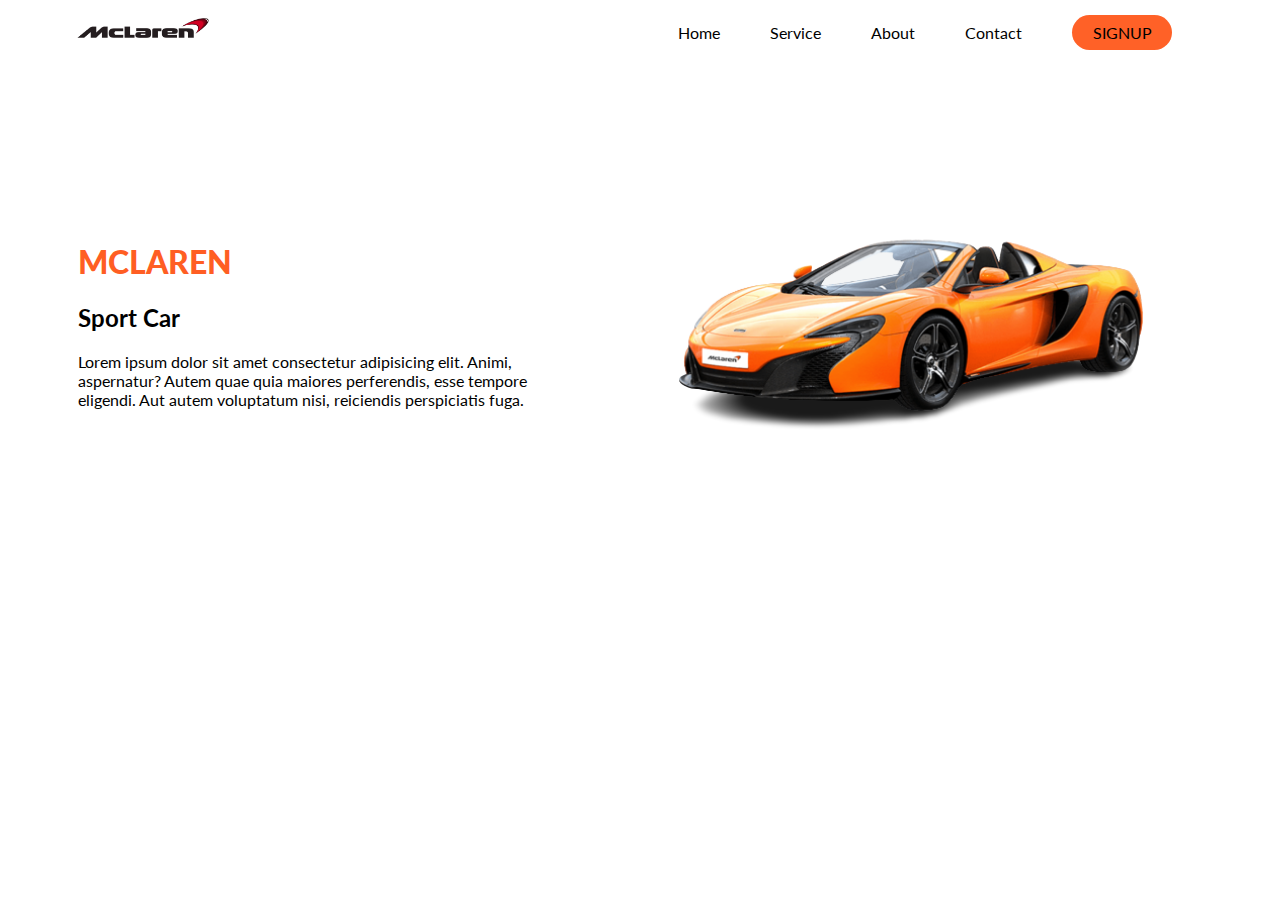
<file: index.html>
<!DOCTYPE html>
<html lang="en">
<head>
    <meta charset="UTF-8">
    <meta http-equiv="X-UA-Compatible" content="IE=edge">
    <meta name="viewport" content="width=device-width, initial-scale=1.0">
    <title>Flex Project</title>
    <link rel="stylesheet" href="flexproject1.css">
 
</head>
<body>
    <div class="container1">
        <div class="box1">
            <img src="gallery/mclaren.png" alt="logo" width="170px" height="100px">
        </div>
        <div class="box2">
            <div class="nav">
                <div class="ml">Home</div>
                <div class="ml">Service</div>
                <div class="ml">About</div>
                <div class="ml">Contact</div>
                <div class="signup"><a href="#">SIGNUP</a></div>
            </div>
        </div>
    </div>
    <div class="container2">
        <div class="box3">
            <h1>MCLAREN</h1>
            <h2>Sport Car</h2>
            <p>Lorem ipsum dolor sit amet consectetur adipisicing elit. Animi, aspernatur? Autem quae quia maiores perferendis, esse tempore eligendi. Aut autem voluptatum nisi, reiciendis perspiciatis fuga.
            </p>
        </div>
        <div class="box4">
            <img src="gallery/mclaren (2).png" alt="logo" width="500px" height="500px">
        </div>
    </div>
</body>
</html>
</file>
<file: flexproject1.css>
@import url('https://fonts.googleapis.com/css2?family=Lato&display=swap');
body {
    font-family: 'Lato', sans-serif;
}
.container1 {
    display: flex;
}
.container2 {
    display: flex;
}
.box1 {
    margin-left: 50px;
    margin-top: -30px;
}
.box2 {
    margin-left: 400px;
    margin-top: 15px;
    width: 550px;
}
.nav {
    display: flex;
}
.ml {
    margin-left: 50px;
}
.box3 {
    width: 50%;
    height: 200px;
    margin-top: 140px;
}
.box4 {
    margin-left: 20px;
    height: 400px;
}
.signup {
    background-color: rgb(255, 97, 39);
    border-radius: 20px;
    color: black;
    width: 100px;
    height: 35px;
    margin-left: 50px;
    margin-top: -8px;
    display: flex;
    align-items: center;
    justify-content: center;
    text-decoration: none;
}
a {
    text-decoration: none;
    color: black;
}
.signup:hover{
    color: grey;
    background-color: white;
} 
h1,h2,p {
    padding-left: 70px;
    padding-right: 80px;
}
h1{
    color: rgb(255, 94, 35);
    font-weight: 900;
}
</file>
